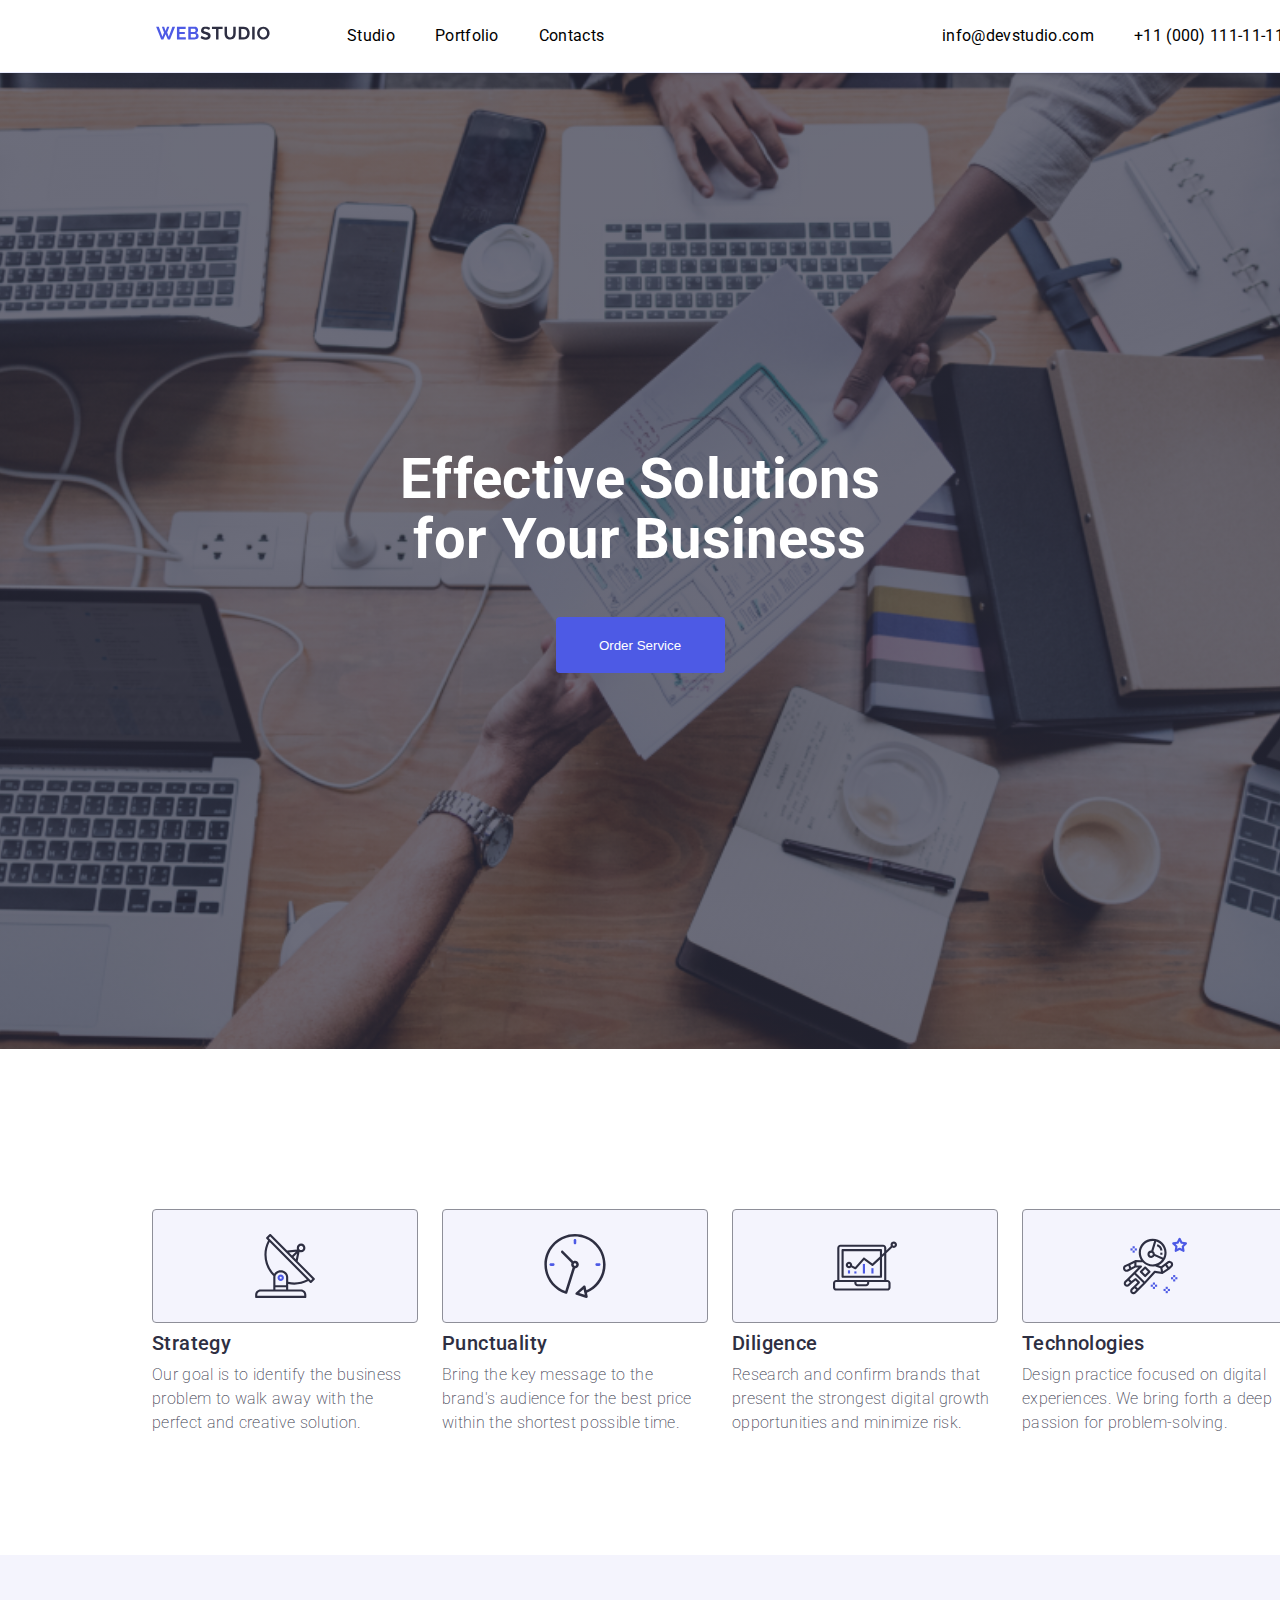
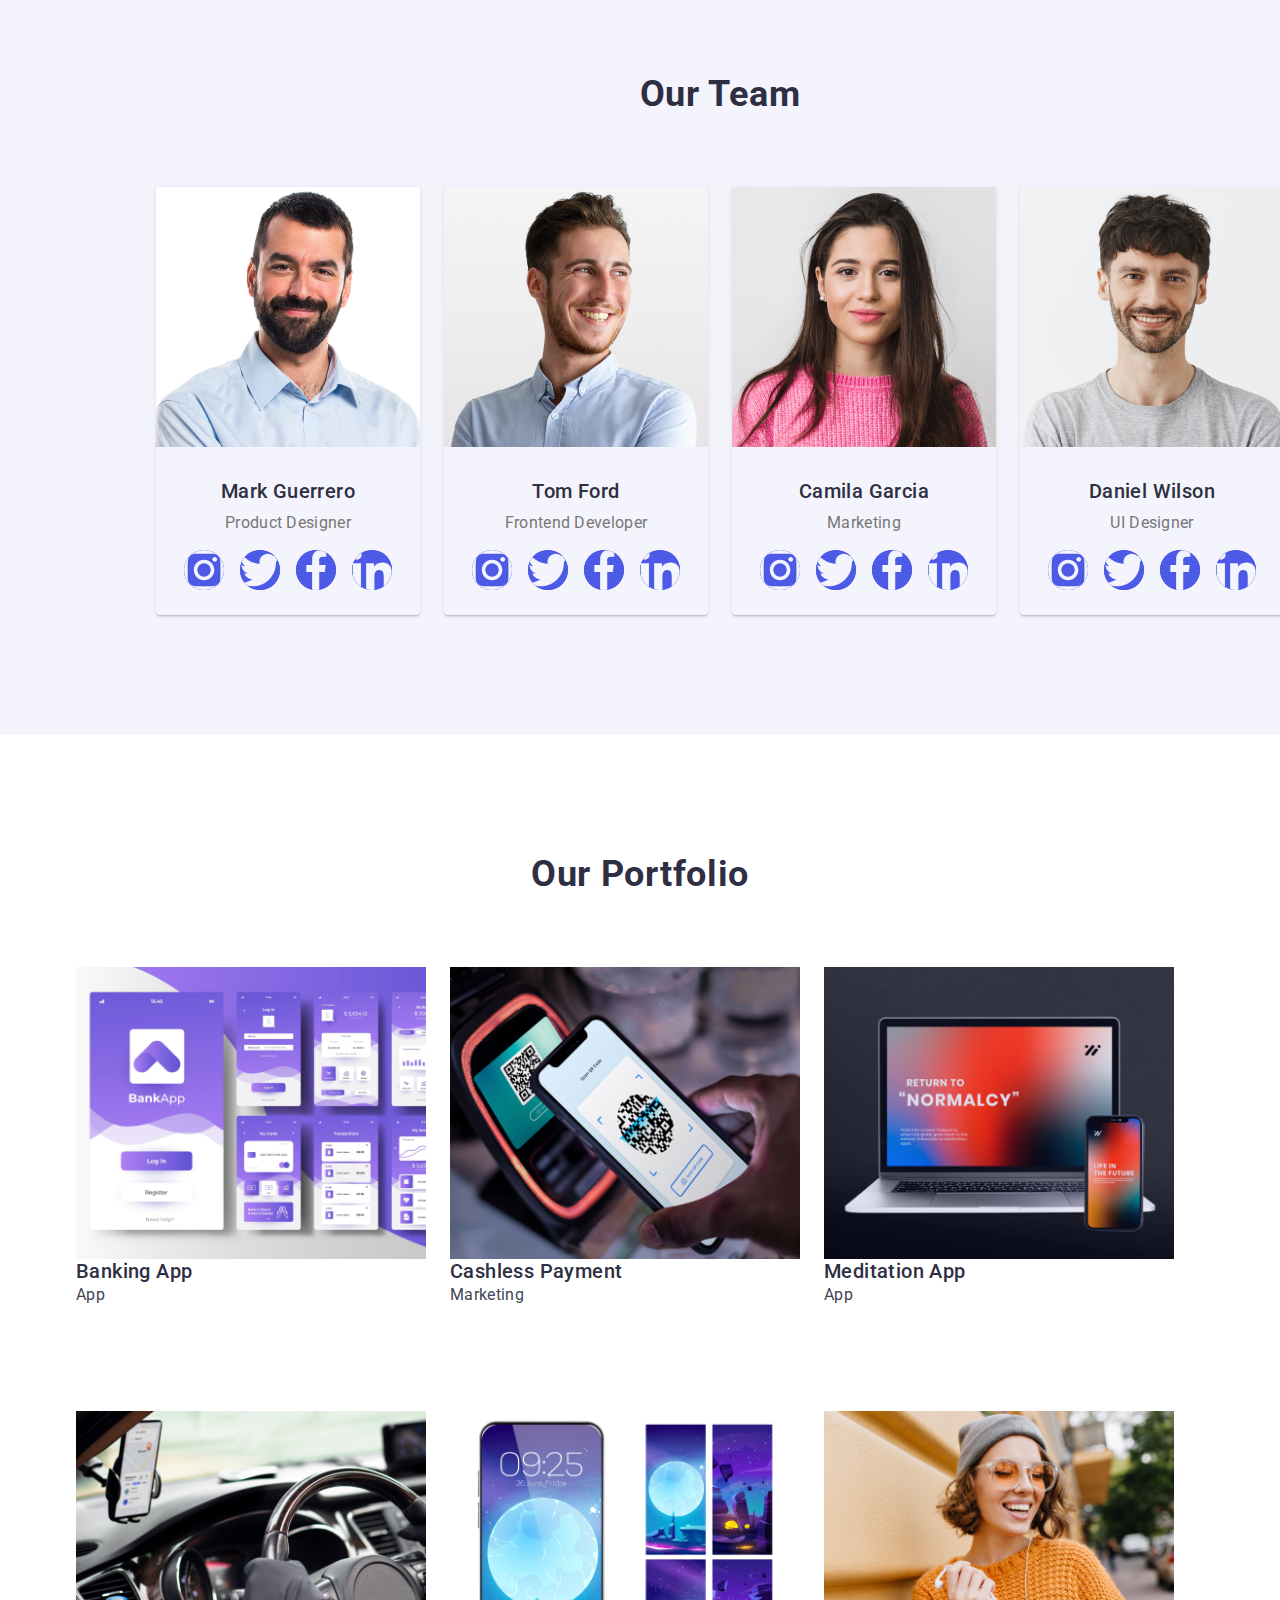
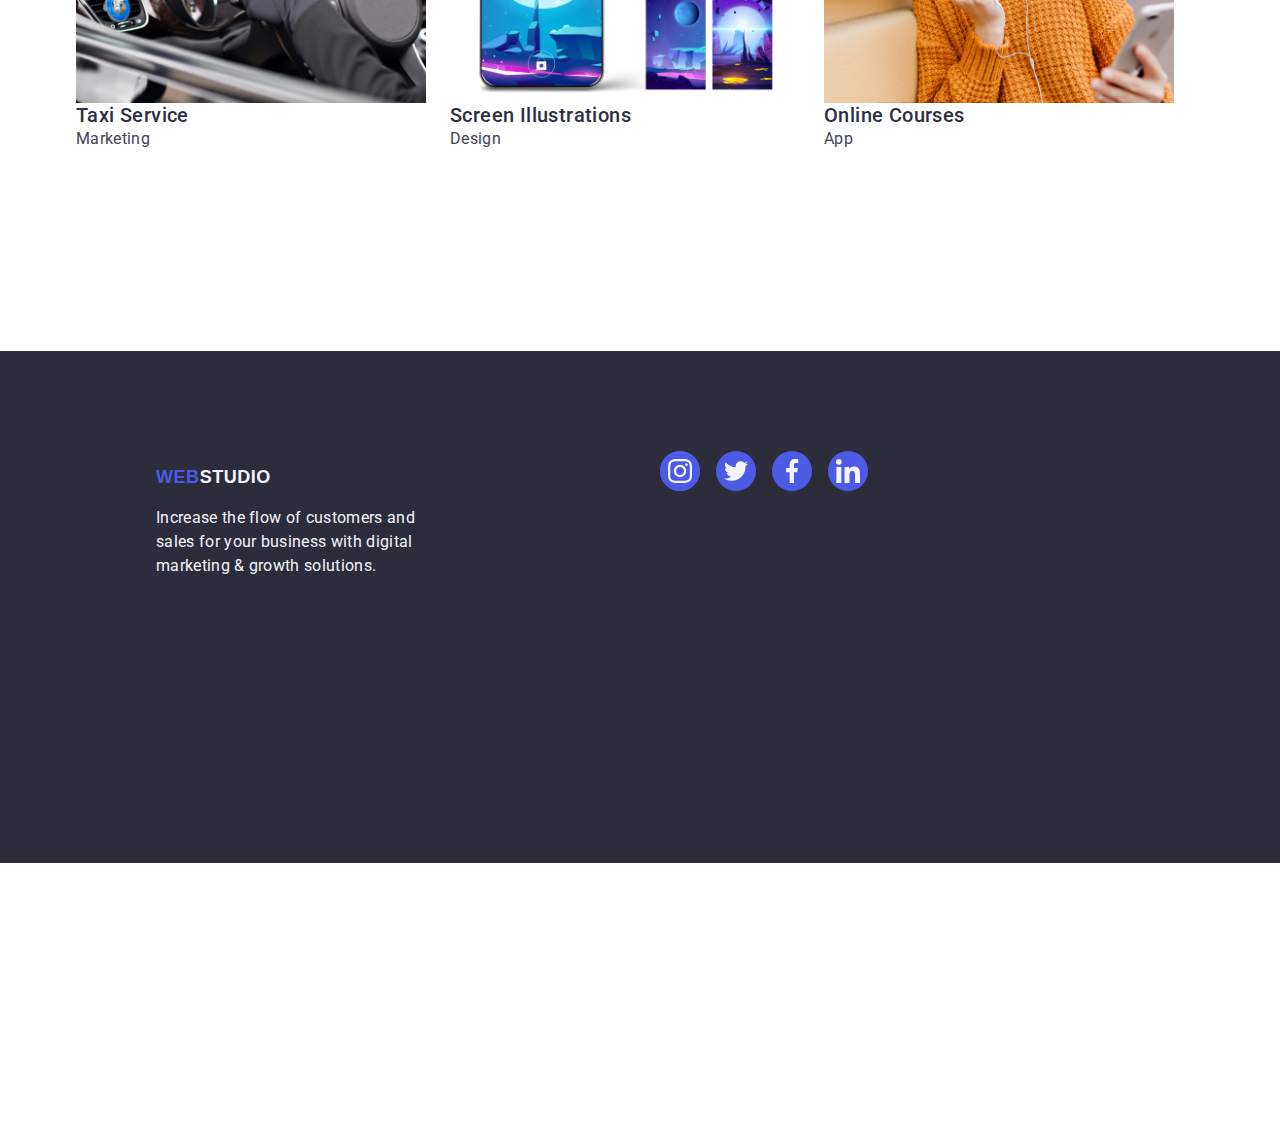
<file: index.html>
<!DOCTYPE html>
<html lang="en">
  <head>
    <meta charset="UTF-8" />
    <meta name="viewport" content="width=device-width, initial-scale=1.0" />
    <title>WEBSTUDIO</title>
    <!--fonts-->
    <link rel="preconnect" href="https://fonts.googleapis.com" />
    <link rel="preconnect" href="https://fonts.gstatic.com" crossorigin />
    <link
      href="https://fonts.googleapis.com/css2?family=Roboto:ital,wght@0,100..900;1,100..900&display=swap"
      rel="stylesheet"
    />
    <!--reset css-->
    <link rel="stylesheet" href="./css/reset.css" />
    <!--modern normalize-->
    <link
      rel="stylesheet"
      href="https://cdnjs.cloudflare.com/ajax/libs/modern-normalize/3.0.1/modern-normalize.min.css"
      integrity="sha512-q6WgHqiHlKyOqslT/lgBgodhd03Wp4BEqKeW6nNtlOY4quzyG3VoQKFrieaCeSnuVseNKRGpGeDU3qPmabCANg=="
      crossorigin="anonymous"
      referrerpolicy="no-referrer"
    />
    <!--external css-->
    <link rel="stylesheet" href="./css/styles.css" />
  </head>
  <body>
    <!-- header start -->
    <header class="container">
      <!-- logo and menu start -->
      <div class="sol-blok">
        <!-- logo start -->
        <div class="logo">
          <a href="#">
            <svg class="icons">
              <use href="./images/icons.svg#icon-logo"></use>
            </svg>
          </a>
        </div>
        <!-- logo end -->
        <!-- menu start -->
        <nav class="nav-bar">
          <ul class="nav-ul">
            <li><a class="nav-studio" href="#">Studio</a></li>
            <li><a class="nav-studio" href="#">Portfolio</a></li>
            <li><a class="nav-studio" href="#">Contacts</a></li>
          </ul>
        </nav>
        <!-- menu end -->
      </div>
      <!-- logo and menu end -->
      <!-- address start -->
      <div class="sag-blok">
        <address>
          <a class="adres-title" href="#">info@devstudio.com</a>
          <a class="adres-title" href="#">+11 (000) 111-11-11</a>
        </address>
      </div>
      <!-- address end -->
    </header>
    <!-- header end -->

    <!--main start-->
    <main>
      <!--hero image start-->
      <section class="hero-image">
        <div class="container">
          <h1 class="hero-image-title">
            Effective Solutions for Your Business
          </h1>
          <button class="hero-image-btn">Order Service</button>
        </div>
      </section>
      <!--hero image end-->
      <!--section one start-->
      <section class="section-one">
        <div class="container">
          <h2 class="visually-hidden">Peculiarities</h2>
          <ul class="feature">
            <li class="feature-item">
              <div class="icons">
                <svg width="64" height="64" class="icon icon-antenna">
                  <use href="./images/icons.svg#icon-antenna"></use>
                </svg>
              </div>
              <h3 class="feature-head">Strategy</h3>
              <p class="feature-parag">
                Our goal is to identify the business problem to walk away with
                the perfect and creative solution.
              </p>
            </li>
            <li class="feature-item">
              <div class="icons">
                <svg width="64" height="64" class="icon icon-clock">
                  <use href="./images/icons.svg#icon-clock"></use>
                </svg>
              </div>
              <h3 class="feature-head">Punctuality</h3>
              <p class="feature-parag">
                Bring the key message to the brand's audience for the best price
                within the shortest possible time.
              </p>
            </li>
            <li class="feature-item">
              <div class="icons">
                <svg width="64" height="64" class="icon icon-diagram">
                  <use href="./images/icons.svg#icon-diagram"></use>
                </svg>
              </div>
              <h3 class="feature-head">Diligence</h3>
              <p class="feature-parag">
                Research and confirm brands that present the strongest digital
                growth opportunities and minimize risk.
              </p>
            </li>
            <li class="feature-item">
              <div class="icons">
                <svg width="64" height="64" class="icon icon-astronaut">
                  <use href="./images/icons.svg#icon-astronaut"></use>
                </svg>
              </div>
              <h3 class="feature-head">Technologies</h3>
              <p class="feature-parag">
                Design practice focused on digital experiences. We bring forth a
                deep passion for problem-solving.
              </p>
            </li>
          </ul>
        </div>
      </section>
      <!--section two start-->
      <section class="our-team">
        <div class="team-container">
          <h2 class="our-team-head">Our Team</h2>
          <ul class="our-team-card">
            <li class="our-team-content">
              <img src="./images/img1.jpg" alt="Mark Guerrero" width="264" />
              <h3 class="team-card-title">Mark Guerrero</h3>
              <p class="team-card-parag">Product Designer</p>
              <div class="social-links">
                <a href="#" class="footer-link">
                  <svg width="24" height="24" class="icon icon-instagram">
                    <use href="./images/icons.svg#icon-instagram"></use>
                  </svg>
                </a>
                <a href="#" class="footer-link">
                  <svg width="24" height="24" class="icon icon-twitter">
                    <use href="./images/icons.svg#icon-twitter"></use>
                  </svg>
                </a>
                <a href="#" class="footer-link">
                  <svg width="24" height="24" class="icon icon-facebook">
                    <use href="./images/icons.svg#icon-facebook"></use>
                  </svg>
                </a>
                <a href="#" class="footer-link">
                  <svg width="24" height="24" class="icon icon-linkedin">
                    <use href="./images/icons.svg#icon-linkedin"></use>
                  </svg>
                </a>
              </div>
            </li>
            <li class="our-team-content">
              <img src="./images/img2.jpg" alt="Tom Ford" width="264" />
              <h3 class="team-card-title">Tom Ford</h3>
              <p class="team-card-parag">Frontend Developer</p>
              <div class="social-links">
                <a href="#" class="footer-link">
                  <svg width="24" height="24" class="icon icon-instagram">
                    <use href="./images/icons.svg#icon-instagram"></use>
                  </svg>
                </a>
                <a href="#" class="footer-link">
                  <svg width="24" height="24" class="icon icon-twitter">
                    <use href="./images/icons.svg#icon-twitter"></use>
                  </svg>
                </a>
                <a href="#" class="footer-link">
                  <svg width="24" height="24" class="icon icon-facebook">
                    <use href="./images/icons.svg#icon-facebook"></use>
                  </svg>
                </a>
                <a href="#" class="footer-link">
                  <svg width="24" height="24" class="icon icon-linkedin">
                    <use href="./images/icons.svg#icon-linkedin"></use>
                  </svg>
                </a>
              </div>
            </li>
            <li class="our-team-content">
              <img src="./images/img3.jpg" alt="Camila Garcia" width="264" />
              <h3 class="team-card-title">Camila Garcia</h3>
              <p class="team-card-parag">Marketing</p>
              <div class="social-links">
                <a href="#" class="footer-link">
                  <svg width="24" height="24" class="icon icon-instagram">
                    <use href="./images/icons.svg#icon-instagram"></use>
                  </svg>
                </a>
                <a href="#" class="footer-link">
                  <svg width="24" height="24" class="icon icon-twitter">
                    <use href="./images/icons.svg#icon-twitter"></use>
                  </svg>
                </a>
                <a href="#" class="footer-link">
                  <svg width="24" height="24" class="icon icon-facebook">
                    <use href="./images/icons.svg#icon-facebook"></use>
                  </svg>
                </a>
                <a href="#" class="footer-link">
                  <svg width="24" height="24" class="icon icon-linkedin">
                    <use href="./images/icons.svg#icon-linkedin"></use>
                  </svg>
                </a>
              </div>
            </li>
            <li class="our-team-content">
              <img src="./images/img4.jpg" alt="Daniel Wilson" width="264" />
              <h3 class="team-card-title">Daniel Wilson</h3>
              <p class="team-card-parag">UI Designer</p>
              <div class="social-links">
                <a href="#" class="footer-link">
                  <svg width="24" height="24" class="icon icon-instagram">
                    <use href="./images/icons.svg#icon-instagram"></use>
                  </svg>
                </a>
                <a href="#" class="footer-link">
                  <svg width="24" height="24" class="icon icon-twitter">
                    <use href="./images/icons.svg#icon-twitter"></use>
                  </svg>
                </a>
                <a href="#" class="footer-link">
                  <svg width="24" height="24" class="icon icon-facebook">
                    <use href="./images/icons.svg#icon-facebook"></use>
                  </svg>
                </a>
                <a href="#" class="footer-link">
                  <svg width="24" height="24" class="icon icon-linkedin">
                    <use href="./images/icons.svg#icon-linkedin"></use>
                  </svg>
                </a>
              </div>
            </li>
          </ul>
        </div>
      </section>
      <!--section two end-->

      <!--section three start-->
      <section class="our-portfolio">
        <div class="container">
          <h2 class="our-portfolio-head">Our Portfolio</h2>
          <ul class="row-one-ul">
            <li class="project-card">
              <img src="./images/img5.jpg" alt="Banking-app" width="360" />
              <div class="card-content">
                <h3 class="row-one-title">Banking App</h3>
                <p class="row-one-parag">App</p>
              </div>
            </li>
            <li class="project-card">
              <img src="./images/img6.jpg" alt="Cashless Payment" width="360" />
              <div class="card-content">
                <h3 class="row-one-title">Cashless Payment</h3>
                <p class="row-one-parag">Marketing</p>
              </div>
            </li>
            <li class="project-card">
              <img src="./images/img7.jpg" alt="Meditation App" width="360" />
              <div class="card-content">
                <h3 class="row-one-title">Meditation App</h3>
                <p class="row-one-parag">App</p>
              </div>
            </li>
            <li class="project-card">
              <img src="./images/img8.jpg" alt="Taxi Service" width="360" />
              <h3 class="row-one-title">Taxi Service</h3>
              <p class="row-one-parag">Marketing</p>
            </li>
            <li class="project-card">
              <img
                src="./images/img9.jpg"
                alt="Screen Illustrations"
                width="360"
              />
              <h3 class="row-one-title">Screen Illustrations</h3>
              <p class="row-one-parag">Design</p>
            </li>
            <li class="project-card">
              <img src="./images/img10.jpg" alt="Online Courses" width="360" />
              <h3 class="row-one-title">Online Courses</h3>
              <p class="row-one-parag">App</p>
            </li>
          </ul>
        </div>
      </section>
      <!--section three start-->
    </main>
    <!--main end-->
    <!--footer start-->
    <footer class="footer">
      <div class="footer-container">
        <div class="logo-parag">
          <a class="footer-logo" href="/">
            Web<span class="footer-logo-studio">Studio</span>
          </a>
          <p class="footer-parag">
            Increase the flow of customers and sales for your business with
            digital marketing & growth solutions.
          </p>
        </div>

        <div class="social-media-parag"></div>
        <ul class="footer-social-links">
          <li class="footer-link">
            <a href="#" class="footer-link">
              <svg width="24" height="24" class="icon icon-instagram">
                <use href="./images/icons.svg#icon-instagram"></use>
              </svg>
            </a>
          </li>
          <li>
            <a href="#" class="footer-link">
              <svg width="24" height="24" class="icon icon-twitter">
                <use href="./images/icons.svg#icon-twitter"></use>
              </svg>
            </a>
          </li>
          <li>
            <a href="#" class="footer-link">
              <svg width="24" height="24" class="icon icon-facebook">
                <use href="./images/icons.svg#icon-facebook"></use>
              </svg>
            </a>
          </li>
          <li>
            <a href="#" class="footer-link">
              <svg width="24" height="24" class="icon icon-linkedin">
                <use href="./images/icons.svg#icon-linkedin"></use>
              </svg>
            </a>
          </li>
        </ul>
      </div>
    </footer>
    <!--footer start-->
  </body>
</html>
</file>
<file: css/styles.css>
/*degiskenlerim*/
:root {
  --primary-brand: #4d5ae5;
  --Pressed-state: #404bbf;
  --Dark: #2e2f42;
  --Success: #31d0aa;
  --Text: #434455;
  --Subtle-Text: #8e8f99;
  --Accent: #e7e9fc;
  --Light: #f4f4fd;
  --Modal-overlay: #2e2f42;
  --Hero-background: #2e2f42;
  --Modal-background: #fcfcfc;
  --White-background: #ffffff;
}
/*contanier start*/
.container {
  position: relative;
  overflow: hidden;
  width: 1440px;
  margin: 0 auto;
  overflow: hidden;
}

html,
body {
  font-family: "Roboto", sans-serif;
  font-weight: 400;
  font-size: 16px;
  line-height: 24px;
  letter-spacing: 0.32px;
  color: #434455;
  background-color: #ffffff;
  box-sizing: border-box;
}

img {
  display: block;
  max-width: 100%;
  height: auto;
}

h1 {
  font-family: "Roboto", sans-serif;
  font-weight: Bold;
  font-size: 56px;
  letter-spacing: 1.1;
  line-height: 1.07;
}
h2 {
  font-family: "Roboto", sans-serif;
  font-weight: Bold;
  font-size: 36px;
  line-height: 1.11;
  letter-spacing: 0.02em;
  text-transform: capitalize;
  color: #2e2f42;
}
h3 {
  font-family: "Roboto", sans-serif;
  font-weight: 500;
  font-size: 20px;
  line-height: 1.2;
  letter-spacing: 0.02em;
  letter-spacing: 2%;
  color: #2e2f42;
}
.feature-parag p {
  font-family: "Roboto", sans-serif;
  font-weight: 500;
  font-size: 16px;
  line-height: 1.5;
  letter-spacing: 0.02em;
  color: #434455;
}
/*contanier end*/

/* header start */
header {
  display: flex;
  justify-content: space-between;
  align-items: center;
  height: 72px;
  border-bottom: 1px solid #e7e9fc;
  box-shadow: 0px 2px 1px rgba(46, 47, 66, 0.08),
    0px 1px 1px rgba(46, 47, 66, 0.16), 0px 1px 6px rgba(46, 47, 66, 0.08);
}

.sol-blok {
  display: flex;
  justify-content: center;
  align-items: center;
  margin-left: 156px;
}

.sol-blok .logo svg {
  width: 115px;
  height: 24px;
  fill: #ffffff;
}

header .sol-blok .nav-bar {
  margin-left: 76px;
}

header .sol-blok nav ul {
  display: flex;
  gap: 40px;
  list-style: none; /* Varsayılan liste işaretlerini kaldır */
  margin: 0;
  padding: 0;
}

header .sol-blok .nav-ul .nav-studio {
  text-decoration: none; /* Alt çizgiyi kaldır */
  padding-bottom: 20px;
  position: relative; /* Pseudo elementler için gerekli */
  transition: color 250ms cubic-bezier(0.4, 0, 0.2, 1);
}

header .sol-blok .nav-ul a:hover {
  color: var(--Pressed-state); /* Hover durumunda renk değişimi */
}

header .sol-blok .nav-ul .nav-studio::after {
  content: ""; /* Pseudo elementin görünmesi için gerekli */
  position: absolute;
  width: 100%;
  height: 4px;
  background-color: #404bbf;
  left: 0;
  bottom: -5px;
  border-radius: 2px; /* Yuvarlak kenarlar */
  transform: scaleX(0); /* İlk durumda görünmez */
  transform-origin: center; /* Animasyonun başlangıç noktası */
  transition: transform 250ms cubic-bezier(0.4, 0, 0.2, 1);
}

header .sol-blok .nav-ul .nav-studio:hover::after {
  transform: scaleX(1); /* Hover durumunda genişlet */
}

header .sag-blok {
  margin-right: 156px;
}

header .sag-blok address {
  display: flex;
  gap: 40px;
}

header .sag-blok address .adres-title {
  transition: color 250ms cubic-bezier(0.4, 0, 0.2, 1);
}
header .sag-blok .adres-title header .sag-blok address a:hover {
  color: var(--Pressed-state); /* Hover durumunda renk değişimi */
}
/* header end */

/*hero image section start*/
main .hero-image {
  display: flex;

  margin: 0 auto;
  color: #333333;
  height: 600px;
  background-color: #2e2f42;
  padding: 188px 0;
  background-image: linear-gradient(
      rgba(46, 47, 66, 0.7),
      rgba(46, 47, 66, 0.7)
    ),
    url(../images/people-office.jpg);
  background-repeat: no-repeat;
  background-position: center;
  background-size: cover;
  max-width: 1440px;
}
main .hero-image .hero-image-title {
  max-width: 496px;
  font-size: 56px;
  color: var(--White-background);
  font-weight: bold;
  line-height: 60px;
  text-align: center;
}
main .hero-image .container {
  display: flex;
  flex-direction: column;
  justify-content: center;
  align-items: center;
}
main .hero-image .container .hero-image-btn {
  min-width: 169px;
  height: 56px;
  background-color: #4d5ae5;
  border: none;
  color: white;
  margin-top: 48px;
  display: block;
  border-radius: 4px;
  cursor: pointer;
  transition: background-color 250ms cubic-bezier(0.4, 0, 0.2, 1);
}
main .hero-image .container .hero-image-btn:hover {
  background-color: var(--Pressed-state);
}
/*hero image section end*/

/* section one start*/
.section-one .container .visually-hidden {
  visibility: hidden;
}

.section-one .container .feature-item .icons {
  background-color: #f4f4fd;
  display: flex;
  justify-content: center;
  align-items: center;
  border-radius: 4px;
  border: 1px solid #8e8f99;
  width: 264px;
  height: 112px;
  margin-bottom: 8px;
}
.section-one .container .feature {
  display: flex;
  justify-content: center;
  margin-top: 120px;
  gap: 24px;
  margin-bottom: 120px;
}
.section-one .container .feature-item .icons {
  max-width: 264px;
  display: flex;
  gap: 24px;
}
.section-one .container .feature-head {
  font-size: 20px;
  font-weight: 500;
  letter-spacing: 2%;
  line-heigth: 24px;
  margin-bottom: 8px;
  width: 264px;
}
.section-one .container .feature .feature-parag {
  width: 264px;
  font-family: roboto;
  font-weight: 200;
}
/* section one end*/

/* section two start*/
.our-team {
  width: 1440px;
  height: 780px;
  background-color: var(--Light);
  margin: 0 auto;
}

.our-team .team-container .our-team-head {
  padding-top: 120px;
  padding-bottom: 72px;
  color: var(--Dark);
  font-size: 36px;
  line-height: 1.11;
  text-align: center;
  letter-spacing: 0.02em;
  text-transform: capitalize;
}

.our-team-card {
  text-align: center;
  display: flex;
  padding-left: 156px;
  padding-right: 156px;
  gap: 24px;
}

.our-team .team-container .our-team-card .our-team-content {
  object-fit: cover;
  width: calc((100% - 72px) / 4);
  border-radius: 0px 0px 4px 4px;
  box-shadow: 0px 1px 6px rgba(46, 47, 66, 0.08),
    0px 1px 1px rgba(46, 47, 66, 0.16), 0px 2px 1px rgba(46, 47, 66, 0.08);
}

.our-team-parag {
  font-size: 1rem;
  color: #777;
  margin-bottom: 15px;
}
.our-team .team-container .our-team-card .our-team-content {
  width: 264px;
  height: 428px;
}

.our-team .team-container .our-team-card .team-card-title {
  margin-top: 32px;
}

.team-card-parag {
  font-size: 1rem;
  color: #777;
  margin-bottom: 15px;
  margin-top: 8px;
}

.our-team .team-container .social-links {
  display: flex;
  justify-content: center;
  gap: 16px;
}

.our-team .team-container .social-links svg {
  width: 40px;
  height: 40px;
  display: flex;
  align-items: center;
  justify-content: center;
  border-radius: 50%;
  background-color: var(--primary-brand);
  fill: #ffffff;
  transition: background-color 0.3s;
}
/* section two end*/

/* section three start*/
.our-portfolio .container {
  display: flex;
  justify-content: center;
  flex-direction: column;
  width: 1128px;
  margin-top: 120px;
}

.our-portfolio .container .our-portfolio-head {
  display: flex;
  justify-content: center;
  padding-bottom: 72px;
}

.our-portfolio .container .row-one-ul {
  display: flex;
  flex-wrap: wrap;
  gap: 24px;
  width: 1128px;
}

.our-portfolio .container .row-one-ul .project-card {
  position: relative;
  width: 350px;
  height: 420px;
}

.our-portfolio.container .row-one-ul .project-card .card-content {
  margin-top: 20px;
}

/* section three end*/

/* footer start */
.footer {
  width: 1440px;
  height: 780px;
  margin: 0 auto;
}

.footer .footer-container {
  background-color: #2c2c3a;
  margin-top: 120px;
  width: 1440px;
  height: 312px;
  padding-left: 156px;
  padding-top: 100px;
  padding-bottom: 100px;
  display: flex;
  align-items: baseline;
}

.footer-logo {
  font-size: 18px;
  font-family: "Raleway", sans-serif;
  font-weight: 700;
  letter-spacing: 0.03em;
  line-height: 1.17;
  text-transform: uppercase;
  color: #4d5ae5;
}

.footer-logo-studio {
  font-size: 18px;
  font-family: "Raleway", sans-serif;
  font-weight: 700;
  line-height: 1.17;
  letter-spacing: 0.03em;
  text-transform: uppercase;
  color: var(--Light);
}

.logo-parag {
  width: 264px;
  height: 112px;
  margin-right: 120px;
}

.footer-parag {
  color: var(--Light);
  margin-top: 16px;
  margin-bottom: 16px;
  font-weight: 500px;
}

.footer-social-links {
  width: 280px;
  height: 80;
  margin-left: 120px;
}

.footer-social-links-parag {
  color: var(--Light);
  font-weight: 500px;
}

.footer-social-links {
  display: flex;
  gap: 16px;
  list-style: none;
}

.footer-link {
  width: 40px;
  height: 40px;
  display: flex;
  align-items: center;
  justify-content: center;
  border-radius: 50%;
  background-color: var(--primary-brand);
  fill: #ffffff;
  transition: background-color 0.3s;
}

.footer-link:hover,
.footer-link:focus {
  background-color: #31d0aa;
}
/* footer end*/
</file>
